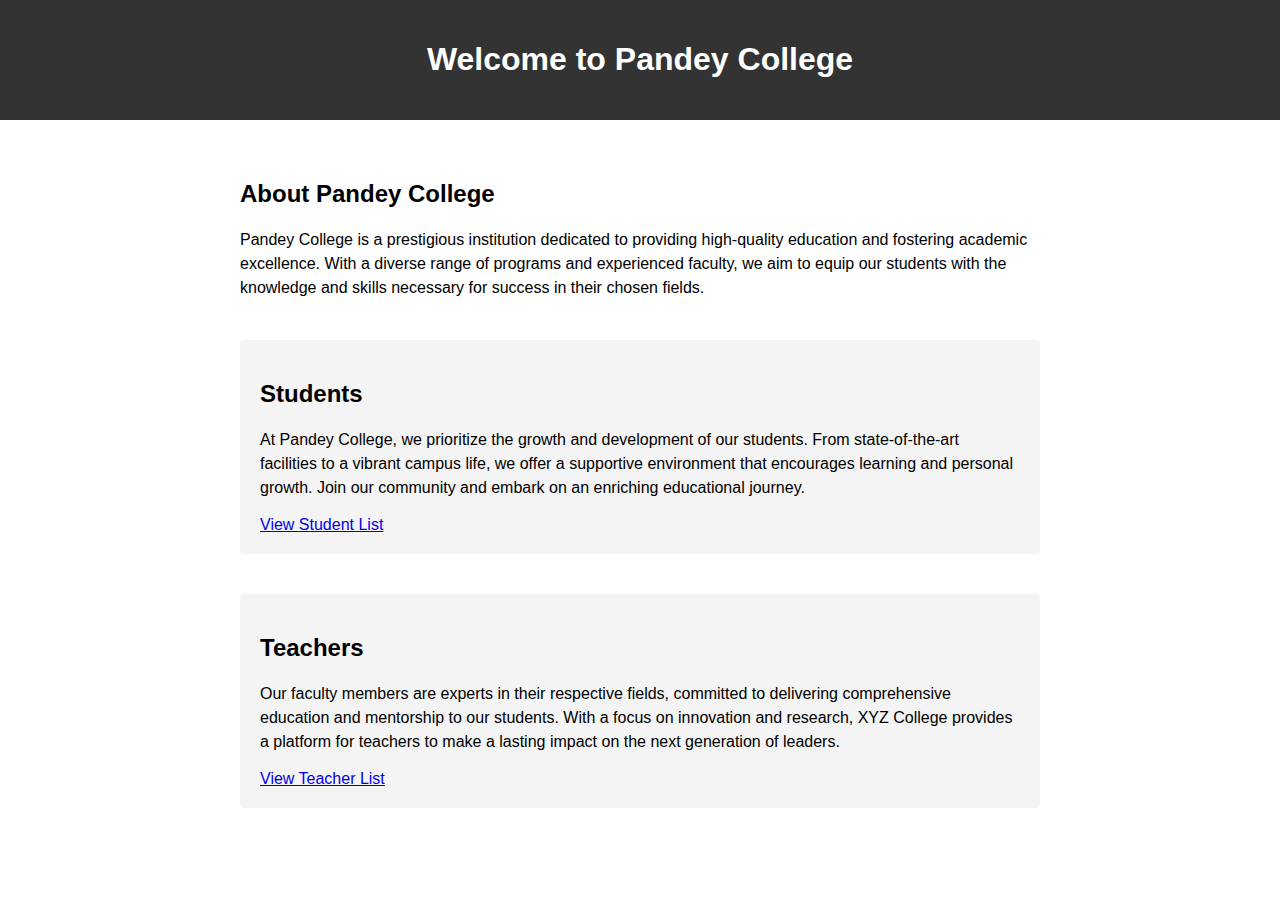
<file: index.html>
<!DOCTYPE html>
<html>
<head>
  <title>College Landing Page</title>
  <link rel="stylesheet" type="text/css" href="styles.css">
</head>
<body>
  <div class="header">
    <h1>Welcome to Pandey College</h1>
  </div>

  <div class="container">
    <div class="section">
      <h2 class="section-heading">About Pandey College</h2>
      <p class="section-content">Pandey College is a prestigious institution dedicated to providing high-quality education and fostering academic excellence. With a diverse range of programs and experienced faculty, we aim to equip our students with the knowledge and skills necessary for success in their chosen fields.</p>
    </div>

    <div class="section student-section">
      <h2 class="section-heading">Students</h2>
      <p class="section-content">At Pandey College, we prioritize the growth and development of our students. From state-of-the-art facilities to a vibrant campus life, we offer a supportive environment that encourages learning and personal growth. Join our community and embark on an enriching educational journey.</p>
      <a href="students.html" class="section-link">View Student List</a>
    </div>

    <div class="section teacher-section">
      <h2 class="section-heading">Teachers</h2>
      <p class="section-content">Our faculty members are experts in their respective fields, committed to delivering comprehensive education and mentorship to our students. With a focus on innovation and research, XYZ College provides a platform for teachers to make a lasting impact on the next generation of leaders.</p>
      <a href="teachers.html" class="section-link">View Teacher List</a>
    </div>
  </div>

  <script src="script.js"></script>
</body>
</html>
</file>
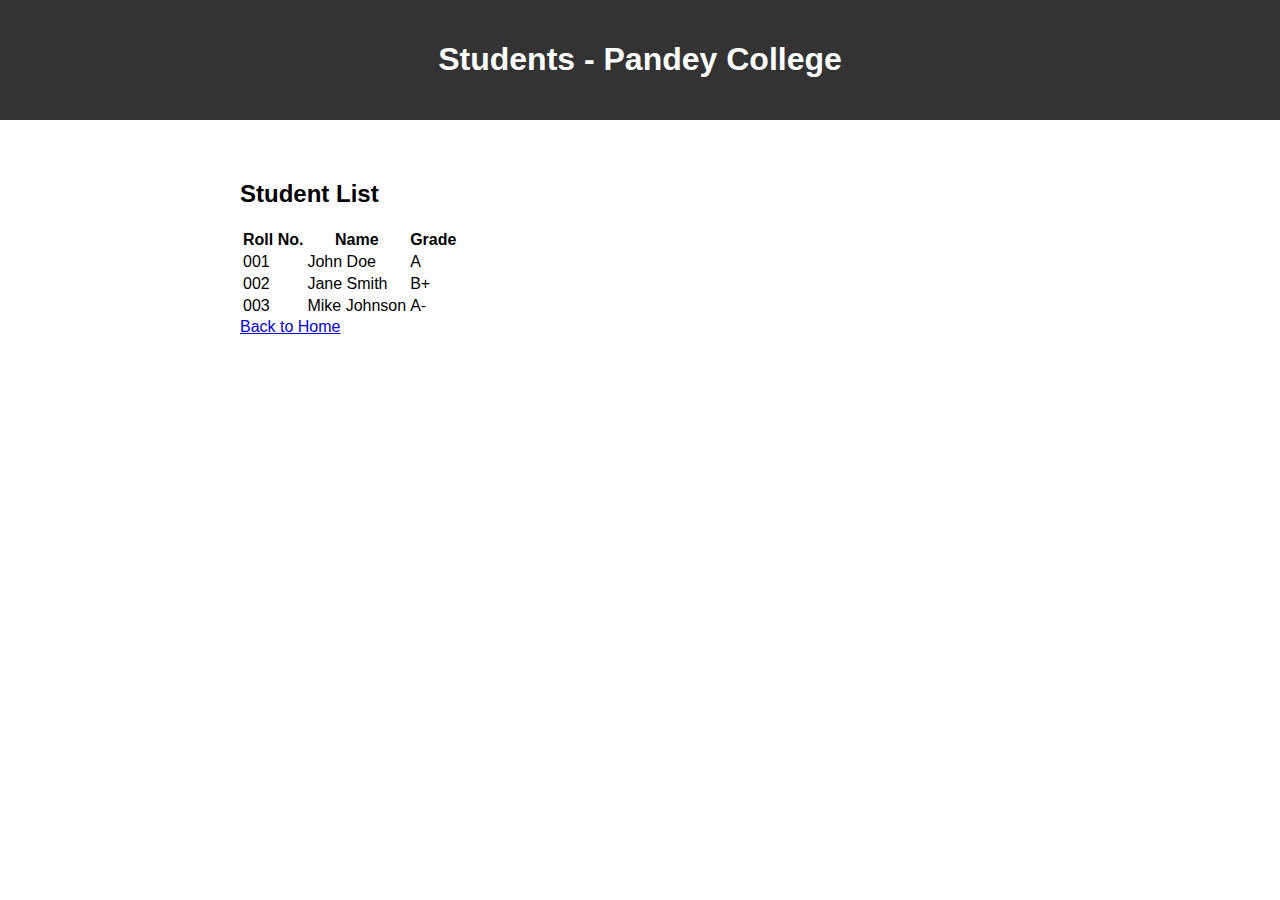
<file: students.html>
<!DOCTYPE html>
<html>
<head>
  <title>Students - Pandey College</title>
  <link rel="stylesheet" type="text/css" href="styles.css">
</head>
<body>
  <div class="header">
    <h1>Students - Pandey College</h1>
  </div>

  <div class="container">
    <h2 class="section-heading">Student List</h2>
    <table>
      <tr>
        <th>Roll No.</th>
        <th>Name</th>
        <th>Grade</th>
      </tr>
      <tr>
        <td>001</td>
        <td>John Doe</td>
        <td>A</td>
      </tr>
      <tr>
        <td>002</td>
        <td>Jane Smith</td>
        <td>B+</td>
      </tr>
      <tr>
        <td>003</td>
        <td>Mike Johnson</td>
        <td>A-</td>
      </tr>
     
    </table>
    <a href="index.html" class="back-button">Back to Home</a>
  </div>
</body>
</html>
</file>
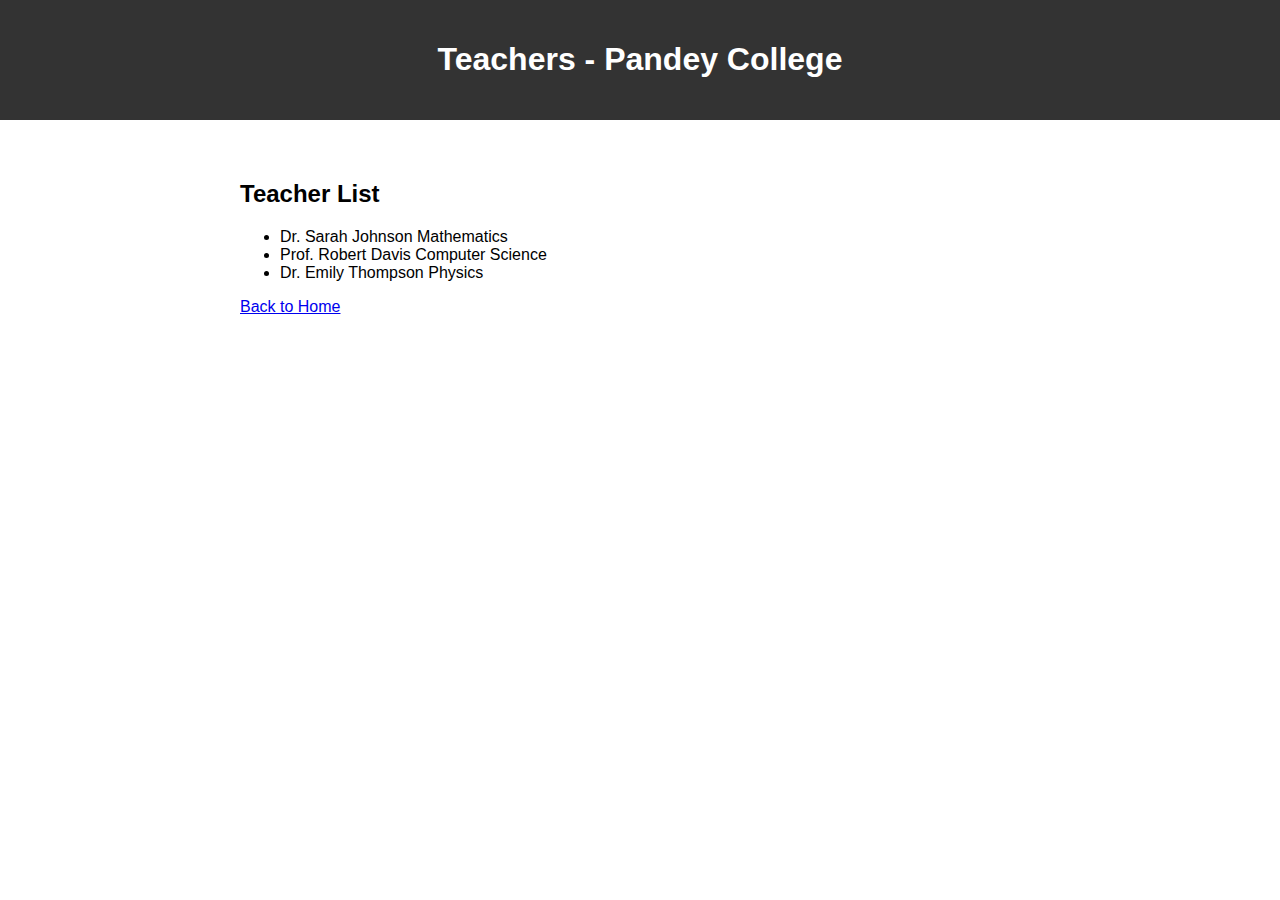
<file: teachers.html>
<!DOCTYPE html>
<html>
<head>
  <title>Teachers - Pandey College</title>
  <link rel="stylesheet" type="text/css" href="styles.css">
</head>
<body>
  <div class="header">
    <h1>Teachers - Pandey College</h1>
  </div>

  <div class="container">
    <h2 class="section-heading">Teacher List</h2>
    <ul class="teacher-list">
      <li>
        <span class="teacher-name">Dr. Sarah Johnson</span>
        <span class="teacher-subject">Mathematics</span>
      </li>
      <li>
        <span class="teacher-name">Prof. Robert Davis</span>
        <span class="teacher-subject">Computer Science</span>
      </li>
      <li>
        <span class="teacher-name">Dr. Emily Thompson</span>
        <span class="teacher-subject">Physics</span>
      </li>
     
    </ul>
    <a href="index.html" class="back-button">Back to Home</a>
  </div>
  
</body>
</html>
</file>
<file: styles.css>
body {
  font-family: Arial, sans-serif;
  margin: 0;
  padding: 0;
}

.header {
  background-color: #333;
  color: #fff;
  padding: 20px;
  text-align: center;
}

.container {
  margin: 20px auto;
  max-width: 800px;
  padding: 20px;
}

.section {
  margin-bottom: 40px;
}

.section-heading {
  font-size: 24px;
  font-weight: bold;
  margin-bottom: 20px;
}

.section-content {
  font-size: 16px;
  line-height: 1.5;
}

.student-section,
.teacher-section {
  background-color: #f4f4f4;
  border-radius: 4px;
  padding: 20px;
}
</file>
